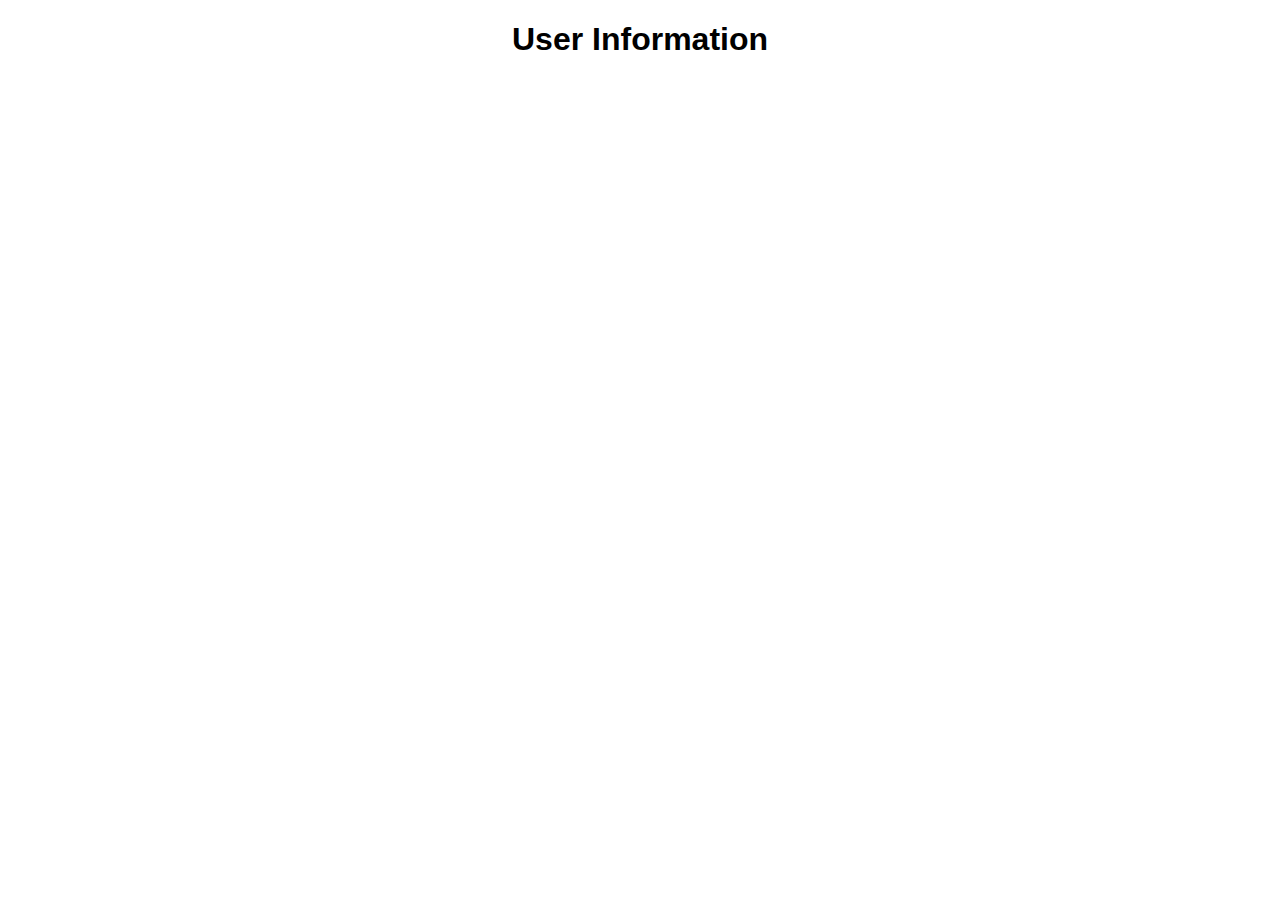
<file: Async Exersise/index.html>
<!DOCTYPE html>
<html lang="en">
<head>
<meta charset="UTF-8">
<meta name="viewport" content="width=device-width, initial-scale=1.0">
<title>User Information Table</title>
<link rel="stylesheet" href="styles.css">
</head>
<body>
<h1>User Information</h1>
<div id="table-container"></div>
<script src="app.js"></script>
</body>
</html>
</file>
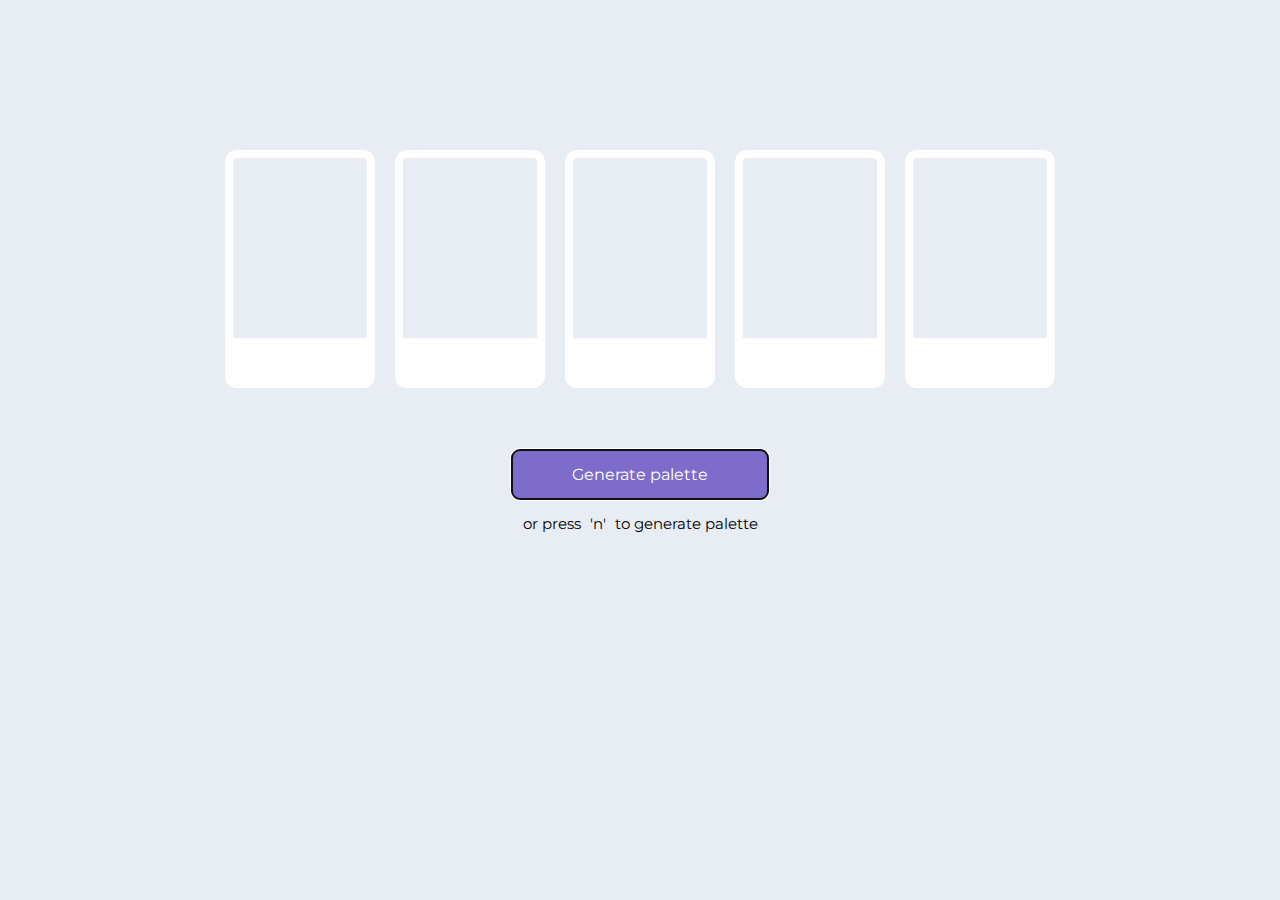
<file: pallete-color-generator/index.html>
<!doctype html>
<html lang="en">
  <head>
    <meta charset="UTF-8" />
    <meta name="viewport" content="width=device-width, initial-scale=1.0" />
    <link rel="stylesheet" href="style.css" />
    <script src="app.js"></script>
    <title>Color Pallete Generator</title>
  </head>
  <body>
    <div id="palette-container" data-value="">
      <div class="color-card" data-value="" tabindex="0">
        <div class="color"></div>
        <button class="lock" data-locked="false">
          <svg
            xmlns="http://www.w3.org/2000/svg"
            viewBox="0 0 24 24"
            fill="none"
            stroke="currentColor"
            stroke-width="2"
            stroke-linecap="round"
            stroke-linejoin="round"
          >
            <rect x="3" y="11" width="18" height="11" rx="2" ry="2" />
            <path d="M7 11V7a5 5 0 0 1 9.9-1" />
          </svg>
        </button>
      </div>

      <div class="color-card" data-value="" tabindex="0">
        <div class="color"></div>
        <button class="lock" data-locked="false">
          <svg
            xmlns="http://www.w3.org/2000/svg"
            viewBox="0 0 24 24"
            fill="none"
            stroke="currentColor"
            stroke-width="2"
            stroke-linecap="round"
            stroke-linejoin="round"
          >
            <rect x="3" y="11" width="18" height="11" rx="2" ry="2" />
            <path d="M7 11V7a5 5 0 0 1 9.9-1" />
          </svg>
        </button>
      </div>

      <div class="color-card" data-value="" tabindex="0">
        <div class="color"></div>
        <button class="lock" data-locked="false">
          <svg
            xmlns="http://www.w3.org/2000/svg"
            viewBox="0 0 24 24"
            fill="none"
            stroke="currentColor"
            stroke-width="2"
            stroke-linecap="round"
            stroke-linejoin="round"
          >
            <rect x="3" y="11" width="18" height="11" rx="2" ry="2" />
            <path d="M7 11V7a5 5 0 0 1 9.9-1" />
          </svg>
        </button>
      </div>

      <div class="color-card" data-value="" tabindex="0">
        <div class="color"></div>
        <button class="lock" data-locked="false">
          <svg
            xmlns="http://www.w3.org/2000/svg"
            viewBox="0 0 24 24"
            fill="none"
            stroke="currentColor"
            stroke-width="2"
            stroke-linecap="round"
            stroke-linejoin="round"
          >
            <rect x="3" y="11" width="18" height="11" rx="2" ry="2" />
            <path d="M7 11V7a5 5 0 0 1 9.9-1" />
          </svg>
        </button>
      </div>

      <div class="color-card" data-value="" tabindex="0">
        <div class="color"></div>
        <button class="lock" data-locked="false">
          <svg
            xmlns="http://www.w3.org/2000/svg"
            viewBox="0 0 24 24"
            fill="none"
            stroke="currentColor"
            stroke-width="2"
            stroke-linecap="round"
            stroke-linejoin="round"
          >
            <rect x="3" y="11" width="18" height="11" rx="2" ry="2" />
            <path d="M7 11V7a5 5 0 0 1 9.9-1" />
          </svg>
        </button>
      </div>
    </div>

    <button id="generate" tabindex="0" autofocus>Generate palette</button>
    <div class="msg"><p>or press &ThickSpace;'n'&ThickSpace;  to generate palette</p></div>
  </body>
</html>
</file>
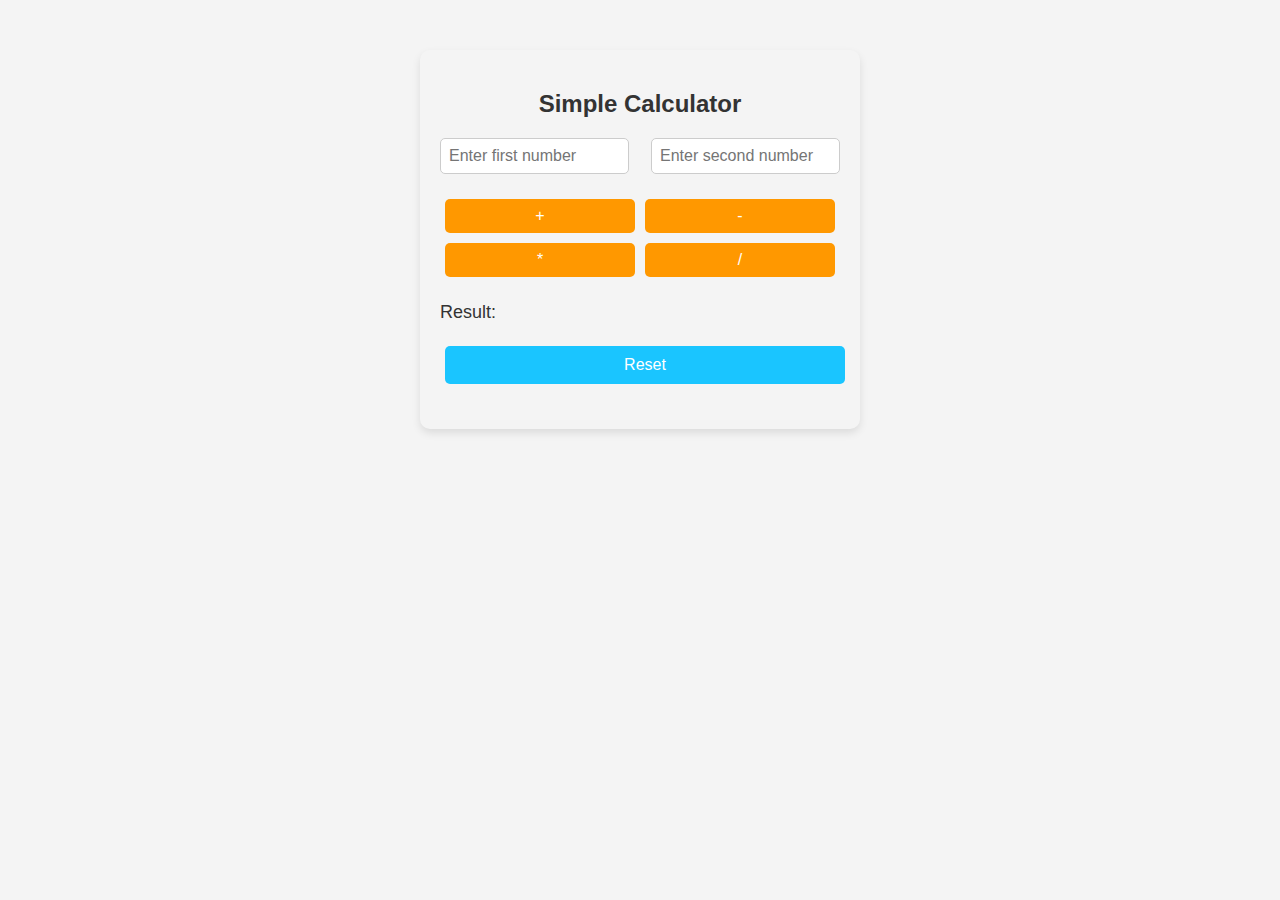
<file: Day5/simpleCalculator/index.html>
<!doctype html>
<html lang="en">
  <head>
    <meta charset="UTF-8" />
    <meta name="viewport" content="width=device-width, initial-scale=1.0" />
    <title>Simple Calculator</title>
    <link rel="stylesheet" type="text/css" href="style.css" />
    <script src="app.js"></script>
  </head>
  <body>
    <div class="calculator">
      <h2 class="title">Simple Calculator</h2>
      <div class="input-container">
        <input type="number" id="num1" placeholder="Enter first number" />
        <input type="number" id="num2" placeholder="Enter second number" />
      </div>
      <div class="buttons-wrapper ffff">
        <div class="top-row">
          <button id="addButton">+</button>
          <button id="subtractButton">-</button>
        </div>
        <div class="bottom-row">
          <button id="multiButton">*</button>
          <button id="divisionButton">/</button>
       
      </div>
      <button id="calculate-button" class="hide">Calculate</button>
      <p id="result">Result:</p>
      <button id="resetButton">Reset</button>
    </div>
  </body>
</html>
</file>
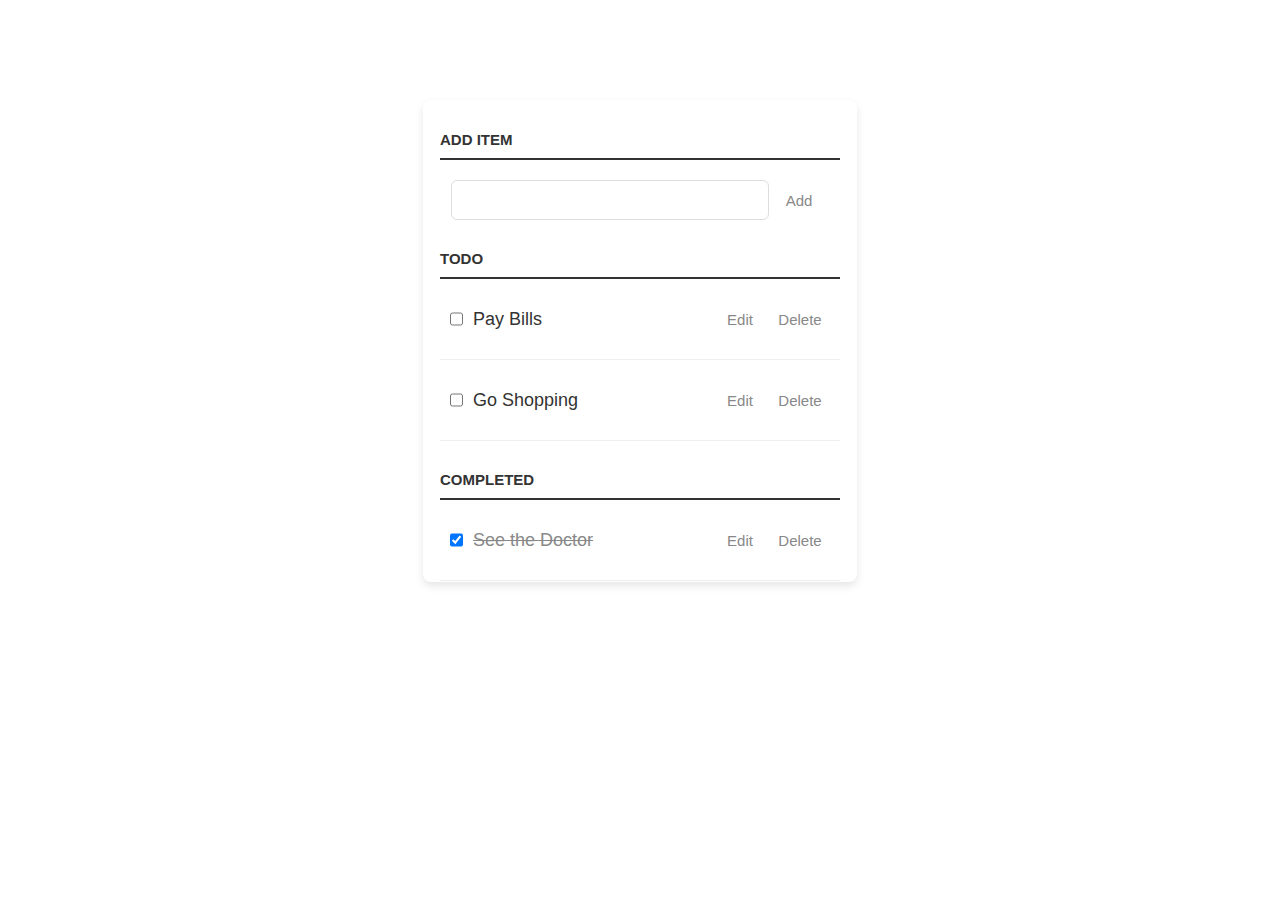
<file: Day5/TodoList/index.html>
<html>
  <head>
    <title>Todo App</title>
    <!-- <link href='https://fonts.googleapis.com/css?family=Lato:300,400,700' rel='stylesheet' type='text/css'> -->
    <link rel="stylesheet" href="styles.css" type="text/css" charset="utf-8" />
    <script type="text/javascript" src="app.js"></script>
  </head>
  <body>
    <div class="container">
      <label for="new-task">Add Item</label>
      <div class="flex justify-content-center">
        <input id="new-task" type="text" />
        <button id="add_button">Add</button>
      </div>

      <h3>Todo</h3>
      <ul id="incomplete-tasks">
        <li>
          <input type="checkbox" /><label>Pay Bills</label
          ><input type="text" /><button class="edit">Edit</button
          ><button class="delete">Delete</button>
        </li>
        <li>
          <input type="checkbox" /><label>Go Shopping</label
          ><input type="text" value="Go Shopping" /><button class="edit">
            Edit</button
          ><button class="delete">Delete</button>
        </li>
      </ul>

      <h3>Completed</h3>
      <ul id="completed-tasks">
        <li>
          <input type="checkbox" checked /><label>See the Doctor</label
          ><input type="text" /><button class="edit">Edit</button
          ><button class="delete">Delete</button>
        </li>
      </ul>
    </div>
  </body>
</html>
</file>
<file: Async Exersise/styles.css>
body {
  font-family: Arial, sans-serif;
  margin: 20px;
}

h1 {
  text-align: center;
}

table {
  width: 100%;
  border-collapse: collapse;
  margin-top: 20px;
}

table, th, td {
  border: 1px solid #ddd;
}

th, td {
  padding: 8px;
  text-align: left;
}

th {
  background-color: #f2f2f2;
}
</file>
<file: pallete-color-generator/style.css>
@import url('https://fonts.googleapis.com/css2?family=Montserrat:wght@400..600&display=swap');

@media (max-width: 869px) {

    div.color-card {
        width: 120px;
        transform: scale(1.05);
    }

    div.color-card .color {
        width: 104px;
    }

    div.color-card::before {
        width: 120px;
    }
}

@media (max-width: 719px) {
    div#palette-container {
        flex-flow: wrap;
        width: min(100%, 499px);
        margin: 30px auto 80px auto;
    }

    body div.color-card {
        width: 120px;
        height: 150px;
    }

    body div.color-card::before {
        margin-top: 134px;
        width: 120px;
    }

    body div.color-card .color {
        width: 104px;
        height: 142px;
    }
}

@media (max-width: 419px) {
    body * {
        display: none !important;
    }

    body {
        white-space: pre-wrap;
        text-align: center;
    }

    body::before {
        content: "Your screen is too small. \A\A""Please rotate your device or enlarge the window to use this app.";
    }
}

body {
    background-color: #E8ECF3;
    font-family: 'Montserrat', sans-serif;
    margin: 0;
    width: 100%;
    height: 100%;
    padding: 100px 10px 10px 10px;
    box-sizing: border-box;
    font-size: 16px;
}

body * {
    transition: all 0.3s;
}

#palette-container {
    display: flex;
    gap: 70px 20px;
    position: relative;
    z-index: 2;
    justify-content: center;
    margin: 50px 0 100px 0;

}

h1 {
    color: #0B1226;
    font-size: 1.5em;
    text-align: center;
}

.color-card {
    width: 150px;
    height: 200px;
    border-radius: 12px;
    border: 8px solid white;
    box-sizing: border-box;
    position: relative;
    text-align: right;
}

.color-card:hover,
.color-card:focus,
.color-card:has(.lock:focus) {
    outline: none;
    transform: scale(1.1);
}

.color-card:hover .lock,
.color-card:focus .lock,
.lock:focus {
    opacity: 1;
}

.color-card:hover::before,
.color-card:focus::before,
.color-card:has(.lock:focus)::before {
    font-weight: 600;
}

.color-card::before {
    position: absolute;
    width: 150px;
    height: 50px;
    border-radius: 0 0 12px 12px;
    content: attr(data-value);
    display: block;
    text-align: center;
    margin-top: 180px;
    margin-left: -8px;
    background-color: white;
    line-height: 50px;
    text-transform: uppercase;
    z-index: -1;
}

#generate {
    display: block;
    font: inherit;
    margin: auto;
    background-color: #7e6cca;
    border: none;
    padding: 15px 60px;
    border-radius: 8px;
    color: white;
    cursor: pointer;
}

#generate:hover {
    background-color: #4d3a9f;
}

p {
    text-align: center;
    font-size: 11px;
}

#alert {
    opacity: 0;
    width: 300px;
    height: 40px;
    border-radius: 20px;
    background-color: #0B1226;
    position: fixed;
    left: calc(50vw - 150px);
    top: 10px;
    line-height: 40px;
    color: white;
}

#copy-instructions {
    width: min(90%, 500px);
    height: 40px;
    border-radius: 20px;
    background-color: white;
    margin: 70px auto 0 auto;
    line-height: 40px;
}

svg {
    width: 1em;
    height: 1em;
    transition: color 0.1s;
}

.color {
    width: 134px;
    height: 185px;
    border-radius: 4px;
    position: absolute;
    z-index: -1;
}

.lock {
    display: inline-block;
    margin: 4px;
    width: 2em;
    height: 2em;
    padding: 0;
    text-align: center;
    background-color: rgba(255, 255, 255, 0.8);
    border: 1px solid #444;
    border-radius: 4px;
    color: #333;
    opacity: 0;
    transition: background-color 0.3s, border 0.2s, opacity 0.3s;
}

.lock[data-locked="true"] {
    background-color: rgba(0, 0, 0, 0.8);
    color: #eee;
    border: 1px solid #ddd;
}

.lock[data-locked="true"]:hover {
    border: 1px solid white;
}

.lock:hover {
    border: 1px solid black;
}

.lock:hover svg {
    color: black;
    stroke-width: 2.5px;
}

.lock[data-locked="true"]:hover svg {
    color: white;
    stroke-width: 2.5px;
}
.msg p{
 font-size: 15px ;
}
.copied-message{
 display: inline-flex;
 justify-content: center;
 margin-left: 37%;
 background-color:rgba(0, 0, 0, 0.7); 
 color: white;
 border-radius: 10px;
 padding:20px;
 margin-top: 20px;
 padding: 10px;
}
</file>
<file: Day5/simpleCalculator/style.css>
body {
  font-family: Arial, sans-serif;
  margin: 0;
  padding: 0;
  background-color: #f4f4f4; /* Light gray */
}

.calculator {
  width: 400px;
  margin: 50px auto;
  padding: 20px;
  border-radius: 10px;
  box-shadow: 0 4px 8px rgba(0, 0, 0, 0.1);
}

.calculator .title {
  text-align: center;
  margin-bottom: 20px;
  color: #333333;
}

.calculator .input-container {
  display: flex;
  justify-content: space-between;
  margin-bottom: 20px;
}

.calculator .input-container input {
  width: 171px;
  padding: 8px;
  font-size: 16px;
  border: 1px solid #cccccc;
  border-radius: 5px;
}

.calculator .buttons-wrapper {
  display: flex;
  flex-direction: column;
  justify-content: center;
  gap: 0px;
  margin-bottom: 20px;
}

.calculator .buttons-wrapper button {
  width: 100%;
  padding: 8px 16px;
  font-size: 16px;
  cursor: pointer;
  background: #ff9800;
  color: white;
  border-radius: 5px;
  border: none;
  margin: 5px 5px;
}

.calculator .buttons-wrapper button.selected {
  background-color: #ff5400;
}

#calculate-button {
  padding: 10px;
  width: 100%;
  border: none;
  background: #4caf50;
  color: white;
  font-size: 16px;
  border-radius: 5px;
  
}

#result {
  font-size: 18px;
  text-align: left;
  margin-top: 20px;
  color: #333333;
}

.hide {
  display: none;
}
.top-row, .bottom-row {
  display: flex;
  justify-content: space-around;
}

#resetButton {
  padding: 10px 20px;
  margin: 5px;
  background-color: #1ac5ff;

}
#resetButton.selected {
  background-color:  #0c627f;

}
</file>
<file: Day5/TodoList/styles.css>
/* Basic Style */
body {
  background: #fff;
  color: #333;
  font-family: Lato, sans-serif;
}
.container {
  box-shadow: 0 4px 8px rgba(0, 0, 0, 0.1);
  display: block;
  width: 400px;
  margin: 100px auto 0;
  border-radius: 8px;
  padding: 1px 17px;
}
ul {
  margin: 0;
  padding: 0;
}
li * {
  float: left;
}
li,
h3 {
  clear: both;
  list-style: none;
}
input,
button {
  outline: none;
}
button {
  background: none;
  border: 0px;
  color: #888;
  font-size: 15px;
  width: 60px;
  font-family: Lato, sans-serif;
  cursor: pointer;
}
button:hover {
  color: #333;
}
/* Heading */
h3,
label[for="new-task"] {
  color: #333;
  font-weight: 700;
  font-size: 15px;
  border-bottom: 2px solid #333;
  padding: 30px 0 10px;
  margin: 0;
  text-transform: uppercase;
}
input[type="text"] {
  margin: 0;
  font-size: 18px;
  line-height: 18px;
  height: 18px;
  padding: 10px;
  border: 1px solid #ddd;
  background: #fff;
  border-radius: 6px;
  font-family: Lato, sans-serif;
  color: #888;
}
input[type="text"]:focus {
  color: #333;
}

/* New Task */
label[for="new-task"] {
  display: block;
  margin: 0 0 20px;
}
input#new-task {
  float: left;
  width: 318px;
}
p > button:hover {
  color: #0fc57c;
}

/* Task list */
li {
  overflow: hidden;
  display: flex;
  padding: 20px 0;
  border-bottom: 1px solid #eee;
}
li > input[type="checkbox"] {
  margin: 0 10px;
  position: relative;
}

li > label {
  font-size: 18px;
  line-height: 40px;
  width: 237px;
}
li > input[type="text"] {
  width: 226px;
}
li > .delete:hover {
  color: #cf2323;
}

/* Completed */
#completed-tasks label {
  text-decoration: line-through;
  color: #888;
}

/* Edit Task */
ul li input[type="text"] {
  display: none;
}

ul li.editMode input[type="text"] {
  display: block;
}

ul li.editMode label {
  display: none;
}

.flex {
  display: flex;
}

.justify-content-center {
  justify-content: center;
}

input {
  padding: 19px 7px !important;
}
.edit-input {
  border: 1px solid #ccc; 
  padding: 2px 5px; 
  border-radius: 3px; 
}
</file>
